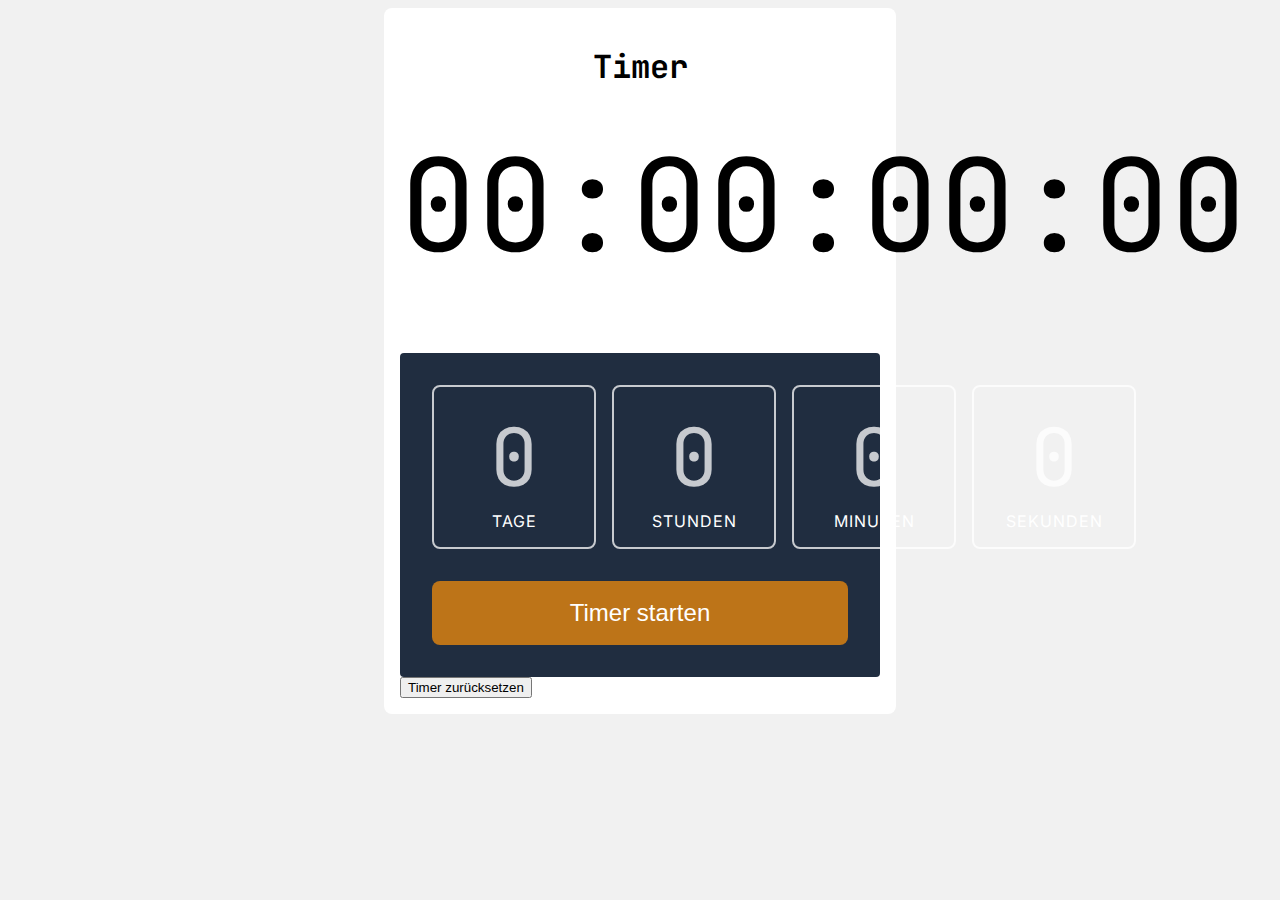
<file: index.html>
<!DOCTYPE html>
<html lang="de">

<head>
    <meta charset="UTF-8">
    <meta http-equiv="X-UA-Compatible" content="IE=edge">
    <meta name="viewport" content="width=device-width, initial-scale=1.0">
    <title>JS Timer</title>

    <link rel="preconnect" href="https://fonts.googleapis.com">
    <link rel="preconnect" href="https://fonts.gstatic.com" crossorigin>
    <link
        href="https://fonts.googleapis.com/css2?family=Inter:wght@100..900&family=JetBrains+Mono:ital,wght@0,100..800;1,100..800&display=swap"
        rel="stylesheet">


    <link rel="stylesheet" href="./reset.css">
    <link rel="stylesheet" href="./style.css">
</head>

<body>


    <header>
        <h1>Timer</h1>
        <div id="countdown">00:00:00:00</div>
    </header>

    <main>

        <div>
            <div class="timer__bottom">

                <div class="input__list">
                    <div class="input__group">
                        <input type="number" id="days" min="0" value="0" onclick="this.select()">
                        <label for="days">Tage</label>
                    </div>

                    <div class="input__group">
                        <input type="number" id="hours" min="0" max="23" value="0" onclick="this.select()">
                        <label for="hours">Stunden</label>
                    </div>

                    <div class="input__group">
                        <input type="number" id="minutes" min="0" max="59" value="0" onclick="this.select()">
                        <label for="minutes">Minuten</label>
                    </div>

                    <div class="input__group">
                        <input type="number" id="seconds" min="0" max="59" value="0" onclick="this.select()">
                        <label for="seconds">Sekunden</label>
                    </div>
                </div>

                <button id="start">Timer starten</button>
            </div>
        </div>
    </main>

    <footer>
        <button id="reset" onclick="stopTimer()">Timer zurücksetzen</button>
    </footer>



    <script src="index.js"></script>
</body>

</html>
</file>
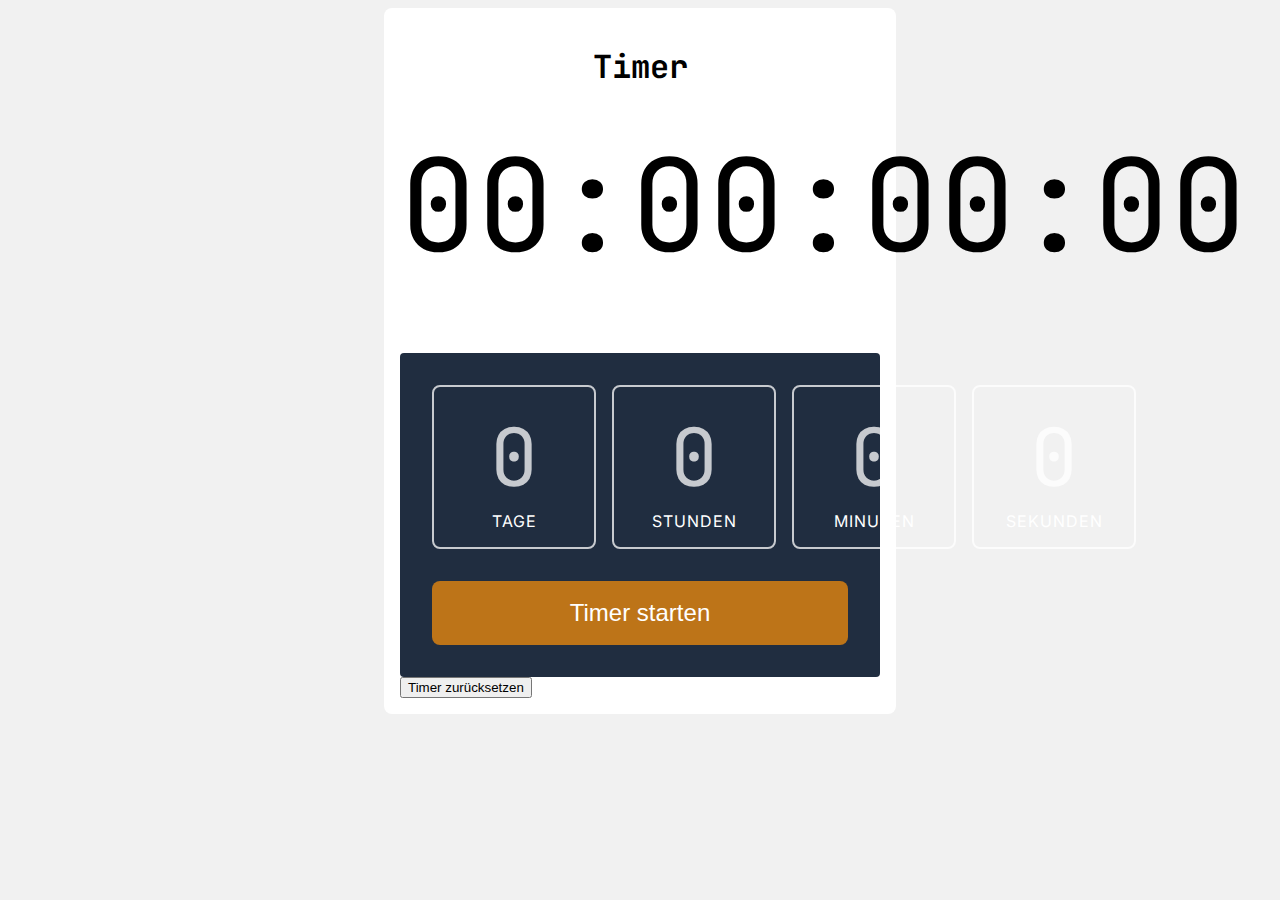
<file: original/index.html>
<!DOCTYPE html>
<html lang="de">

<head>
    <meta charset="UTF-8">
    <meta http-equiv="X-UA-Compatible" content="IE=edge">
    <meta name="viewport" content="width=device-width, initial-scale=1.0">
    <title>JS Timer</title>

    <link rel="preconnect" href="https://fonts.googleapis.com">
    <link rel="preconnect" href="https://fonts.gstatic.com" crossorigin>
    <link
        href="https://fonts.googleapis.com/css2?family=Inter:wght@100..900&family=JetBrains+Mono:ital,wght@0,100..800;1,100..800&display=swap"
        rel="stylesheet">


    <link rel="stylesheet" href="./reset.css">
    <link rel="stylesheet" href="./style.css">
</head>

<body>


    <header>
        <h1>Timer</h1>
        <div id="countdown">00:00:00:00</div>
    </header>

    <main>

        <div>
            <div class="timer__bottom">

                <div class="input__list">
                    <div class="input__group">
                        <input type="number" id="days" min="0" value="0">
                        <label for="days">Tage</label>
                    </div>

                    <div class="input__group">
                        <input type="number" id="hours" min="0" max="23" value="0">
                        <label for="hours">Stunden</label>
                    </div>

                    <div class="input__group">
                        <input type="number" id="minutes" min="0" max="59" value="0">
                        <label for="minutes">Minuten</label>
                    </div>

                    <div class="input__group">
                        <input type="number" id="seconds" min="0" max="59" value="0">
                        <label for="seconds">Sekunden</label>
                    </div>
                </div>

                <button id="start">Timer starten</button>
            </div>
        </div>
    </main>

    <footer>
        <button id="reset" onclick="endTimer(true)">Timer zurücksetzen</button>
    </footer>


    <!-- JS einbinden -->
    <script src="index.js"></script>
</body>

</html>
</file>
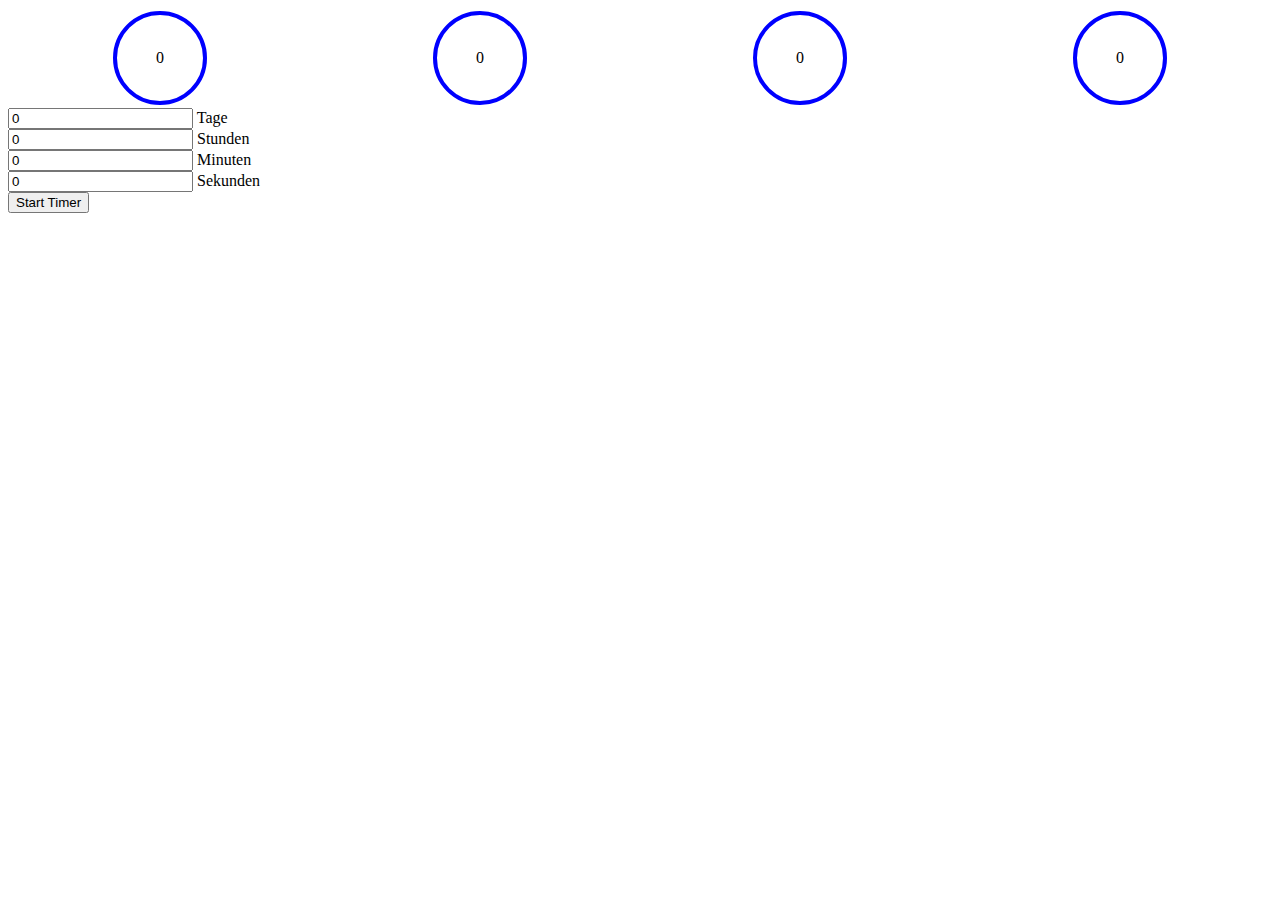
<file: timer.html>
<!DOCTYPE html>
<html lang="en">

<head>
    <meta charset="UTF-8">
    <meta http-equiv="X-UA-Compatible" content="IE=edge">
    <meta name="viewport" content="width=device-width, initial-scale=1.0">
    <title>Document</title>

    <link rel="stylesheet" href="timer.css">
    <script src="timer.js" defer></script>
</head>

<body>

    <main>


        <section class="time__section">

            <div class="time__item">
                <svg height="100" width="100">
                    <circle class="circle" cx="50" cy="50" r="45" stroke="#231f20" stroke-width="4" fill-opacity="0"
                        data-type="days" />
                </svg>
                <div>0</div>
            </div>


            <div class="time__item">
                <svg height="100" width="100">
                    <circle class="circle" cx="50" cy="50" r="45" stroke="#231f20" stroke-width="4" fill-opacity="0"
                        data-type="hours" />
                </svg>
                <div>0</div>
            </div>


            <div class="time__item">
                <svg height="100" width="100">
                    <circle class="circle" cx="50" cy="50" r="45" stroke="#231f20" stroke-width="4" fill-opacity="0"
                        data-type="minutes" />
                </svg>
                <div>0</div>
            </div>


            <div class="time__item">
                <svg height="100" width="100">
                    <circle class="circle" cx="50" cy="50" r="45" stroke="#231f20" stroke-width="4" fill-opacity="0"
                        data-type="seconds" />
                </svg>
                <div>0</div>
            </div>

        </section>


        <section>
            <div>
                <input type="number" id="day" value="0">
                <label for="">Tage</label>
            </div>
            <div>
                <input type="number" id="hour" value="0">
                <label for="">Stunden</label>
            </div>
            <div>
                <input type="number" id="minute" value="0">
                <label for="">Minuten</label>
            </div>
            <div>
                <input type="number" id="second" value="0">
                <label for="">Sekunden</label>
            </div>

            <button onclick="startTimer()">Start Timer</button>
        </section>




    </main>



</body>

</html>
</file>
<file: style.css>
:root{
    --color-black: #222;
    --color-blue: #222;
    --color-orange: #BD7418;
}

html{
    background-color: #f1f1f1;
}

body{
    background-color: #fff;
    border-radius: 0.5rem;
    padding: 1rem;
    max-width: 32rem;
    margin-inline: auto;
}

header{
    text-align: center;
    margin-bottom: 4rem;
}

h1{
    font-family: 'JetBrains Mono', sans-serif;
    margin-bottom: 2rem;
}

header > div{
    font-family: 'JetBrains Mono', sans-serif;
    font-size: 8rem;
}

label{
    margin-top: auto;
    font-family: 'Inter', sans-serif;
    text-transform: uppercase;
    font-size: 1rem;
    letter-spacing: 1px;
}

input{
    border: none;
    width: 100%;
    text-align: center;
    font-family: 'JetBrains Mono', sans-serif;
    font-size: 5rem;
    background-color: transparent;
    color: rgba(255,255,255,0.75);
}

input:focus{
    border: none;
    outline: none;
}

input::selection{
    background-color: var(--color-orange);
}

.input__list{
    display: grid;
    grid-template-columns: repeat(4, 1fr);
    gap: 1rem;
    margin-bottom: 2rem;
}

.input__group{
    border: 2px solid rgba(255,255,255,0.75);
    display: flex;
    flex-direction: column;
    justify-content: center;
    align-items: center;
    border-radius: 0.5rem;
    aspect-ratio: 1 / 1;
    padding: 1rem;
}

.input__group:has(input:focus){
    border: 2px solid var(--color-orange);
}

input:focus ~ label{
    color: var(--color-orange);
}

.timer__bottom{
    padding: 2rem;
    background-color: #202D40;
    color: #fff;
    border-radius: 0.25rem;
}

.timer__bottom > button{
    background-color: var(--color-orange);
    color: #fff;
    border: none;
    border-radius: 0.5rem;
    width: 100%;
    padding: 0.75em 1.5em;
    font-size: 1.5rem;
}
</file>
<file: original/style.css>
:root{
    --color-black: #222;
    --color-blue: #222;
    --color-orange: #BD7418;
}

html{
    background-color: #f1f1f1;
}

body{
    background-color: #fff;
    border-radius: 0.5rem;
    padding: 1rem;
    max-width: 32rem;
    margin-inline: auto;
}

header{
    text-align: center;
    margin-bottom: 4rem;
}

h1{
    font-family: 'JetBrains Mono', sans-serif;
    margin-bottom: 2rem;
}

header > div{
    font-family: 'JetBrains Mono', sans-serif;
    font-size: 8rem;
}

label{
    margin-top: auto;
    font-family: 'Inter', sans-serif;
    text-transform: uppercase;
    font-size: 1rem;
    letter-spacing: 1px;
}

input{
    border: none;
    width: 100%;
    text-align: center;
    font-family: 'JetBrains Mono', sans-serif;
    font-size: 5rem;
    background-color: transparent;
    color: rgba(255,255,255,0.75);
}

input:focus{
    border: none;
    outline: none;
}

input::selection{
    background-color: var(--color-orange);
}

.input__list{
    display: grid;
    grid-template-columns: repeat(4, 1fr);
    gap: 1rem;
    margin-bottom: 2rem;
}

.input__group{
    border: 2px solid rgba(255,255,255,0.75);
    display: flex;
    flex-direction: column;
    justify-content: center;
    align-items: center;
    border-radius: 0.5rem;
    aspect-ratio: 1 / 1;
    padding: 1rem;
}

.input__group:has(input:focus){
    border: 2px solid var(--color-orange);
}

input:focus ~ label{
    color: var(--color-orange);
}

.timer__bottom{
    padding: 2rem;
    background-color: #202D40;
    color: #fff;
    border-radius: 0.25rem;
}

.timer__bottom > button{
    background-color: var(--color-orange);
    color: #fff;
    border: none;
    border-radius: 0.5rem;
    width: 100%;
    padding: 0.75em 1.5em;
    font-size: 1.5rem;
}
</file>
<file: timer.css>
.time__section{
    display: grid;
    grid-template-columns: repeat(4, 1fr);
    gap: 1rem;
}

.time__item{
    position: relative;
    display: grid;
    place-items: center;
}

.time__item > div,
.time__item > svg{
    grid-column: 1 / -1;
    grid-row: 1 / -1;
}



circle {
    fill: none;
    stroke: blue;
    stroke-width: 4;
}
</file>
